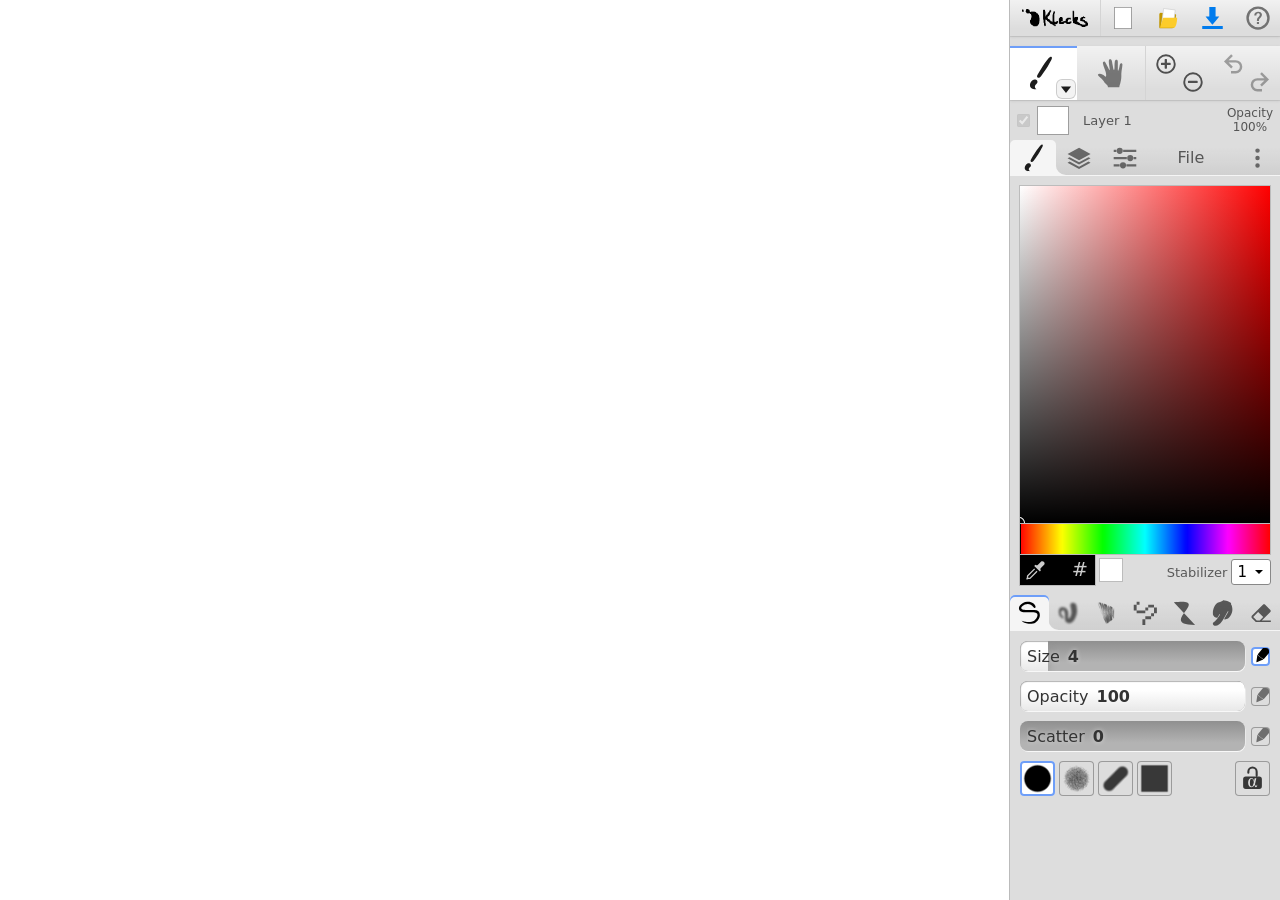
<file: studio/klecks/index.html>
<!DOCTYPE html><html lang=en><link rel=stylesheet href=klecks.4b8492e3.css><meta charset=UTF-8><title>Klecks</title><base href=./><meta name=viewport content="width=device-width, initial-scale=1, maximum-scale=1, user-scalable=no"><meta name=color-scheme content="dark light"><link rel=icon type=image/png href=klecks-icon.ec3e5aec.png><script>const theme=localStorage.getItem("klecks-theme")||(window.matchMedia("(prefers-color-scheme: dark)").matches?"dark":"light");"dark"===theme&&document.documentElement.classList.add("kl-theme-dark");</script><style>:root{background:#999;font-family:system-ui,sans-serif}body{margin:0}#loading-screen{color:#eee;text-align:center;width:100vw;margin-top:100px;font-size:25px}</style><body>
        <div id=loading-screen>Loading Klecks</div>
        <link rel=stylesheet href=klecks.5656021e.css>
        <script type=module src=klecks.f4b07b3a.js></script>
        
        <script type=module src=klecks.6e64cced.js></script>
</file>
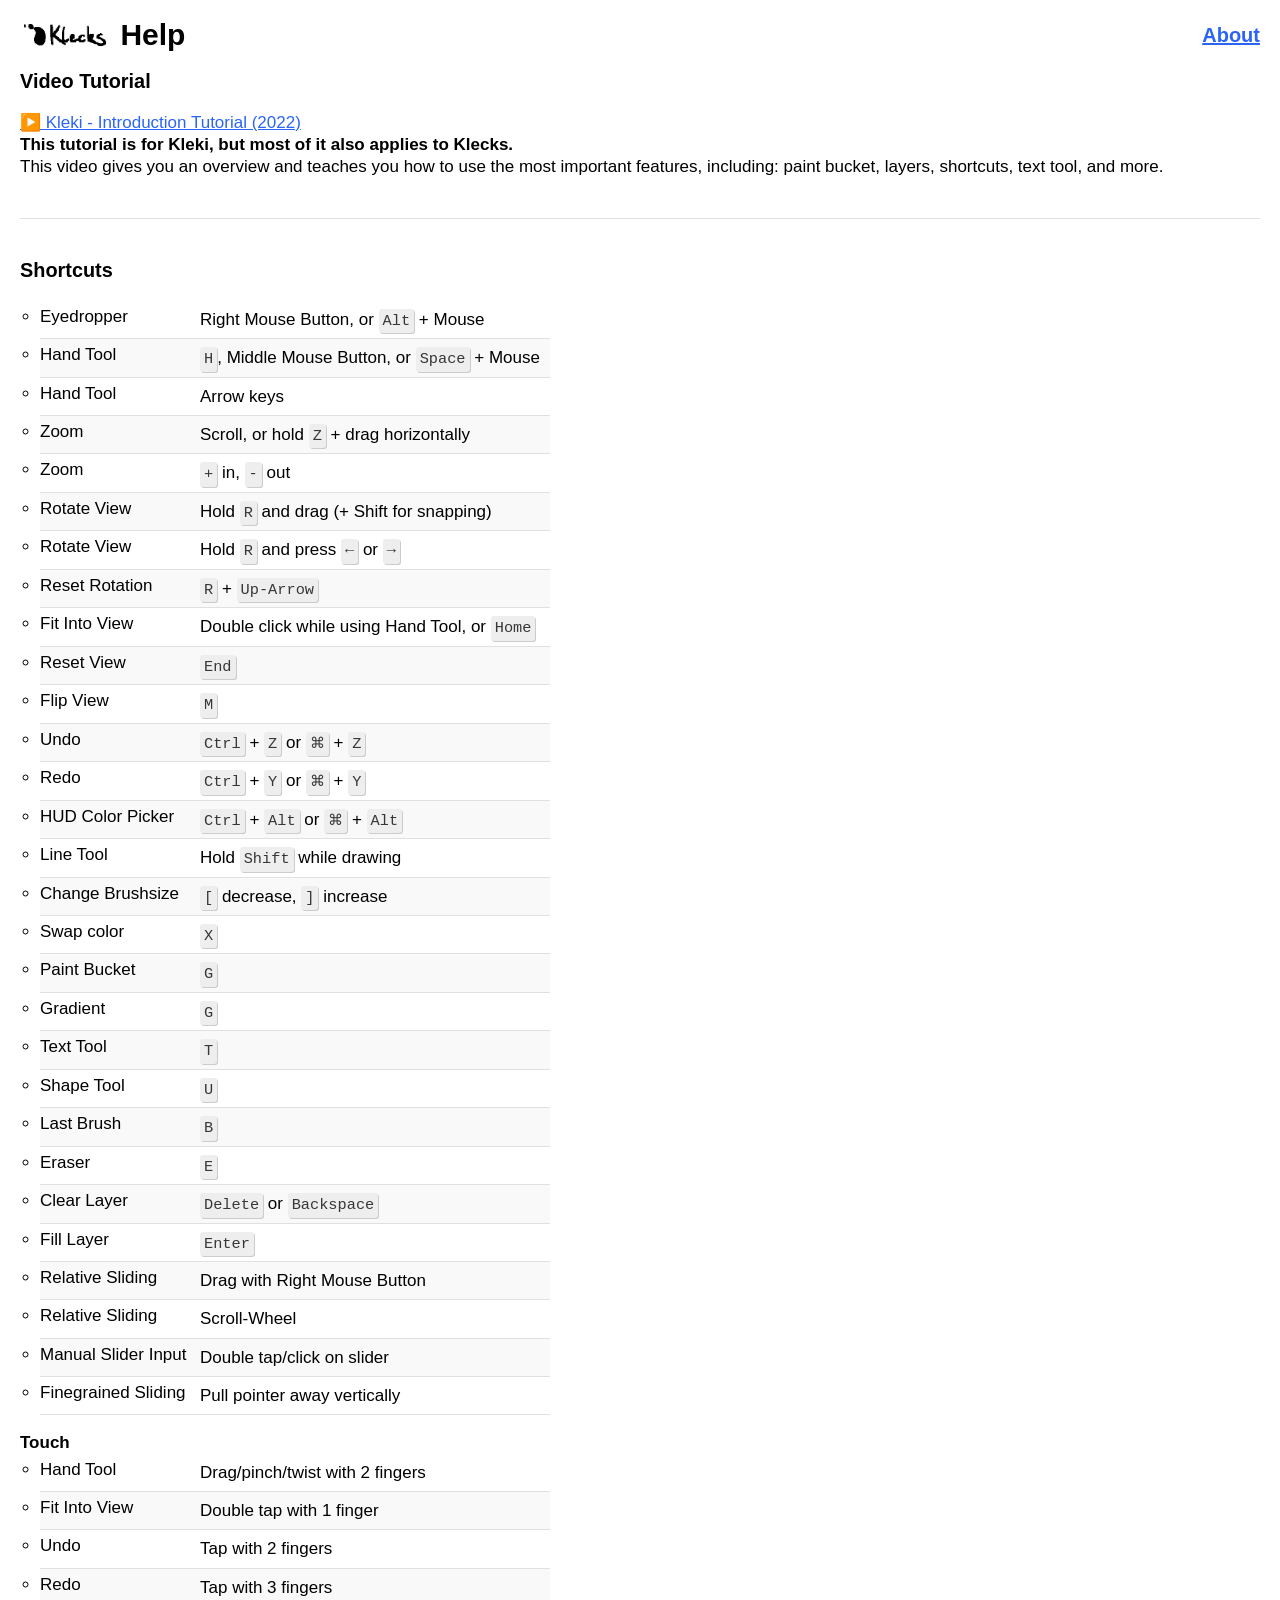
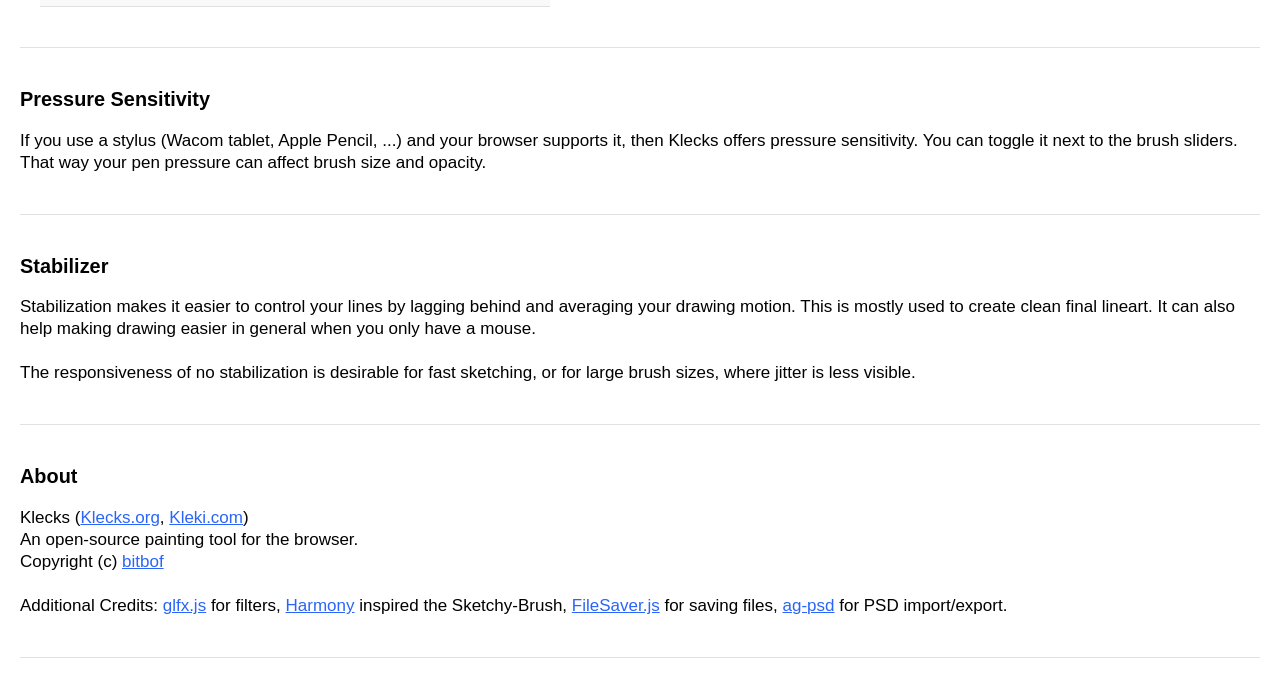
<file: studio/klecks/help.html>
<!DOCTYPE html><html lang=en><meta charset=UTF-8><title>Klecks Help</title><style>:root{--active-highlight-color:#87abf1;--body-bg-color:#ddd;--klecks-color:#2a64f8;--line-color:#e1e1e1}body,html{-webkit-text-size-adjust:none;-moz-text-size-adjust:none;text-size-adjust:none}body{color:#000;background:#fff;margin:20px;font-family:Arial,sans-serif;font-size:17px;line-height:22px}div,a,span,p{box-sizing:border-box}a:link,a:not([href]){color:var(--klecks-color);cursor:pointer;text-decoration:underline}a:visited{color:#536184;text-decoration:underline}a:hover,a:not([href]):hover{color:#000;text-decoration:underline}.content-content{flex:auto}li{margin-left:0}ul{margin-top:0;padding-top:0}.key{color:#373737;text-align:center;background:#eee;border-radius:3px;min-width:13px;padding:0 4px;font-family:monospace;font-size:.9em;line-height:1.6em;display:inline-block;box-shadow:1px 1px #ccc}.help-block{border-bottom:1px solid var(--line-color);justify-content:space-between;margin-bottom:40px;padding-bottom:40px;display:flex}.help-block>img{flex-shrink:0;align-self:flex-start;margin-left:10px}.help-shortcut{display:flex}.help-shortcut>div:first-child{width:160px;padding-right:10px}.help-shortcut>div:last-child{line-height:1.6em}.help-ul{padding-inline-start:20px;list-style-type:circle}.help-ul>li{border-bottom:1px solid #e0e0e0;padding-top:5px;padding-bottom:5px;padding-right:10px}.help-ul>li:nth-child(2n){background:#f9f9f9}.help-header{align-items:center;margin-bottom:20px;font-size:30px;font-weight:700;display:flex}.help-header>img{height:30px;margin-right:10px}.help-header__version{font-size:20px}.mt0{margin-top:0}.mb0{margin-bottom:0}@media (max-width:590px){body{font-size:15px}}@media (max-width:750px){.help-block{display:block}.help-shortcut>div:first-child{width:110px!important;min-width:110px!important}.help-block>img{margin-top:20px;margin-left:auto;margin-right:auto;display:block}}@media (prefers-color-scheme:dark){body{color:#ccc;background:#212121}a:link,a:not([href]),a:visited{color:#64acff}a:link:hover,a:not([href]):hover,a:visited:hover{color:#b2e8ff}.help-ul>li:nth-child(2n){background:#2c2c2c}.help-ul>li{border-bottom:1px solid #666}.help-block{border-bottom:1px solid #777}.dark-invert{filter:invert()}}</style><body>

<div class=content-content>
    <div class=help-header>
        <img class=dark-invert src=klecks-logo.ae8bd45e.png data-allow-click=true alt="Klecks Logo">
        <div>Help</div>
        <div style=flex-grow:1></div>
        <a class=help-header__version href=help.html#about>About</a>
    </div>
    <div class=help-block>
        <div>
            <h3 class=mt0>Video Tutorial</h3>
            <a href="https://www.youtube.com/watch?v=1Xdh3X9bVE0" target=_blank rel="noopener noreferrer">▶️ Kleki - Introduction Tutorial (2022)</a><br>
            <b>This tutorial is for Kleki, but most of it also applies to Klecks.</b><br>
            This video gives you an overview and teaches you how to use the most important features, including: paint bucket, layers, shortcuts, text tool, and more.<br>
        </div>
    </div>
    <div class=help-block>
        <div>
            <h3 class=mt0>Shortcuts</h3>
            <ul class=help-ul>
                <li>
                    <div class=help-shortcut>
                        <div>Eyedropper</div>
                        <div>Right Mouse Button, or <span class=key>Alt</span> + Mouse</div>
                    </div>
                </li>
                <li>
                    <div class=help-shortcut>
                        <div>Hand Tool</div>
                        <div><span class=key>H</span>, Middle Mouse Button, or <span class=key>Space</span> + Mouse</div>
                    </div>
                </li>
                <li>
                    <div class=help-shortcut>
                        <div>Hand Tool</div>
                        <div>Arrow keys</div>
                    </div>
                </li>
                <li>
                    <div class=help-shortcut>
                        <div>Zoom</div>
                        <div>Scroll, or hold <span class=key>Z</span> + drag horizontally</div>
                    </div>
                </li>
                <li>
                    <div class=help-shortcut>
                        <div>Zoom</div>
                        <div><span class=key>+</span> in, <span class=key>-</span> out</div>
                    </div>
                </li>
                <li>
                    <div class=help-shortcut>
                        <div>Rotate View</div>
                        <div>Hold <span class=key>R</span> and drag (+ Shift for snapping)</div>
                    </div>
                </li>
                <li>
                    <div class=help-shortcut>
                        <div>Rotate View</div>
                        <div>Hold <span class=key>R</span> and press <span class=key>←</span> or <span class=key>→</span></div>
                    </div>
                </li>
                <li>
                    <div class=help-shortcut>
                        <div>Reset Rotation</div>
                        <div><span class=key>R</span> + <span class=key>Up-Arrow</span></div>
                    </div>
                </li>
                <li>
                    <div class=help-shortcut>
                        <div>Fit Into View</div>
                        <div>Double click while using Hand Tool, or <span class=key>Home</span></div>
                    </div>
                </li>
                <li>
                    <div class=help-shortcut>
                        <div>Reset View</div>
                        <div><span class=key>End</span></div>
                    </div>
                </li>
                <li>
                    <div class=help-shortcut>
                        <div>Flip View</div>
                        <div><span class=key>M</span></div>
                    </div>
                </li>
                <li>
                    <div class=help-shortcut>
                        <div>Undo</div>
                        <div><span class=key>Ctrl</span> + <span class=key>Z</span> or <span class=key>⌘</span> + <span class=key>Z</span></div>
                    </div>
                </li>
                <li>
                    <div class=help-shortcut>
                        <div>Redo</div>
                        <div><span class=key>Ctrl</span> + <span class=key>Y</span> or <span class=key>⌘</span> + <span class=key>Y</span></div>
                    </div>
                </li>
                <li>
                    <div class=help-shortcut>
                        <div>HUD Color Picker</div>
                        <div><span class=key>Ctrl</span> + <span class=key>Alt</span> or <span class=key>⌘</span> + <span class=key>Alt</span></div>
                    </div>
                </li>
                <li>
                    <div class=help-shortcut>
                        <div>Line Tool</div>
                        <div>Hold <span class=key>Shift</span> while drawing</div>
                    </div>
                </li>
                <li>
                    <div class=help-shortcut>
                        <div>Change Brushsize</div>
                        <div><span class=key>[</span> decrease, <span class=key>]</span> increase</div>
                    </div>
                </li>
                <li>
                    <div class=help-shortcut>
                        <div>Swap color</div>
                        <div><span class=key>X</span></div>
                    </div>
                </li>
                <li>
                    <div class=help-shortcut>
                        <div>Paint Bucket</div>
                        <div><span class=key>G</span></div>
                    </div>
                </li>
                <li>
                    <div class=help-shortcut>
                        <div>Gradient</div>
                        <div><span class=key>G</span></div>
                    </div>
                </li>
                <li>
                    <div class=help-shortcut>
                        <div>Text Tool</div>
                        <div><span class=key>T</span></div>
                    </div>
                </li>
                <li>
                    <div class=help-shortcut>
                        <div>Shape Tool</div>
                        <div><span class=key>U</span></div>
                    </div>
                </li>
                <li>
                    <div class=help-shortcut>
                        <div>Last Brush</div>
                        <div><span class=key>B</span></div>
                    </div>
                </li>
                <li>
                    <div class=help-shortcut>
                        <div>Eraser</div>
                        <div><span class=key>E</span></div>
                    </div>
                </li>
                <li>
                    <div class=help-shortcut>
                        <div>Clear Layer</div>
                        <div><span class=key>Delete</span> or <span class=key>Backspace</span></div>
                    </div>
                </li>
                <li>
                    <div class=help-shortcut>
                        <div>Fill Layer</div>
                        <div><span class=key>Enter</span></div>
                    </div>
                </li>
                <li>
                    <div class=help-shortcut>
                        <div>Relative Sliding</div>
                        <div>Drag with Right Mouse Button</div>
                    </div>
                </li>
                <li>
                    <div class=help-shortcut>
                        <div>Relative Sliding</div>
                        <div>Scroll-Wheel</div>
                    </div>
                </li>

                <li>
                    <div class=help-shortcut>
                        <div>Manual Slider Input</div>
                        <div>Double tap/click on slider</div>
                    </div>
                </li>

                <li>
                    <div class=help-shortcut>
                        <div>Finegrained Sliding</div>
                        <div>Pull pointer away vertically</div>
                    </div>
                </li>
            </ul>
            <b>Touch</b>
            <ul class="help-ul mb0">
                <li>
                    <div class=help-shortcut>
                        <div>Hand Tool</div>
                        <div>Drag/pinch/twist with 2 fingers</div>
                    </div>
                </li>
                <li>
                    <div class=help-shortcut>
                        <div>Fit Into View</div>
                        <div>Double tap with 1 finger</div>
                    </div>
                </li>
                <li>
                    <div class=help-shortcut>
                        <div>Undo</div>
                        <div>Tap with 2 fingers</div>
                    </div>
                </li>
                <li>
                    <div class=help-shortcut>
                        <div>Redo</div>
                        <div>Tap with 3 fingers</div>
                    </div>
                </li>
            </ul>
        </div>
    </div>
    <div class=help-block>
        <div>
            <h3 class=mt0>Pressure Sensitivity</h3>
            If you use a stylus (Wacom tablet, Apple Pencil, ...) and your browser supports it, then Klecks offers pressure
            sensitivity.
            You can toggle it next to the brush sliders.
            That way your pen pressure can affect brush size and opacity.
        </div>
    </div>
    <div class=help-block>
        <div>
            <h3 class=mt0>Stabilizer</h3>
            Stabilization makes it easier to control your lines by lagging behind and averaging your drawing motion.
            This is mostly used to create clean final lineart. It can also help making drawing easier in general when you
            only
            have a mouse.<br><br>
            The responsiveness of no stabilization is desirable for fast sketching, or for large brush sizes, where jitter
            is
            less visible.<br>
        </div>
    </div>
    <div class=help-block id=about>
        <div>
            <h3 class=mt0>About</h3>

            Klecks (<a href=https://klecks.org target=_blank rel="noopener noreferrer">Klecks.org</a>, <a href=https://kleki.com/home target=_blank rel="noopener noreferrer">Kleki.com</a>)<br>
            An open-source painting tool for the browser.<br>
            Copyright (c) <a href=https://bitbof.com target=_blank rel="noopener noreferrer">bitbof</a><br>
            <br>
            Additional Credits: <a href=https://evanw.github.com/glfx.js target=_blank rel="noopener noreferrer">glfx.js</a> for filters, <a href=http://mrdoob.com/projects/harmony/ target=_blank rel="noopener noreferrer">Harmony</a> inspired the Sketchy-Brush, <a href=https://github.com/eligrey/FileSaver.js target=_blank rel="noopener noreferrer">FileSaver.js</a> for saving files, <a href=https://github.com/Agamnentzar/ag-psd target=_blank rel="noopener noreferrer">ag-psd</a> for PSD import/export.
        </div>
    </div>
</div>

<script>!function(){"use strict";if(self!==parent){let e=document.createElement("style");e.innerHTML=".hide-in-iframe { display: none !important; }",document.head.appendChild(e);let t=document.head.getElementsByTagName("meta");for(let e=0;e<t.length;e++){let n=t[e];"viewport"===n.getAttribute("name")&&n.setAttribute("content","width=device-width, initial-scale=1, maximum-scale=1, user-scalable=no")}document.body.onclick=function(e){return!!["A","LABEL","INPUT"].includes(e.target.tagName)||"true"===e.target.getAttribute("data-allow-click")||(e.preventDefault(),!1)}}}();</script>
</file>
